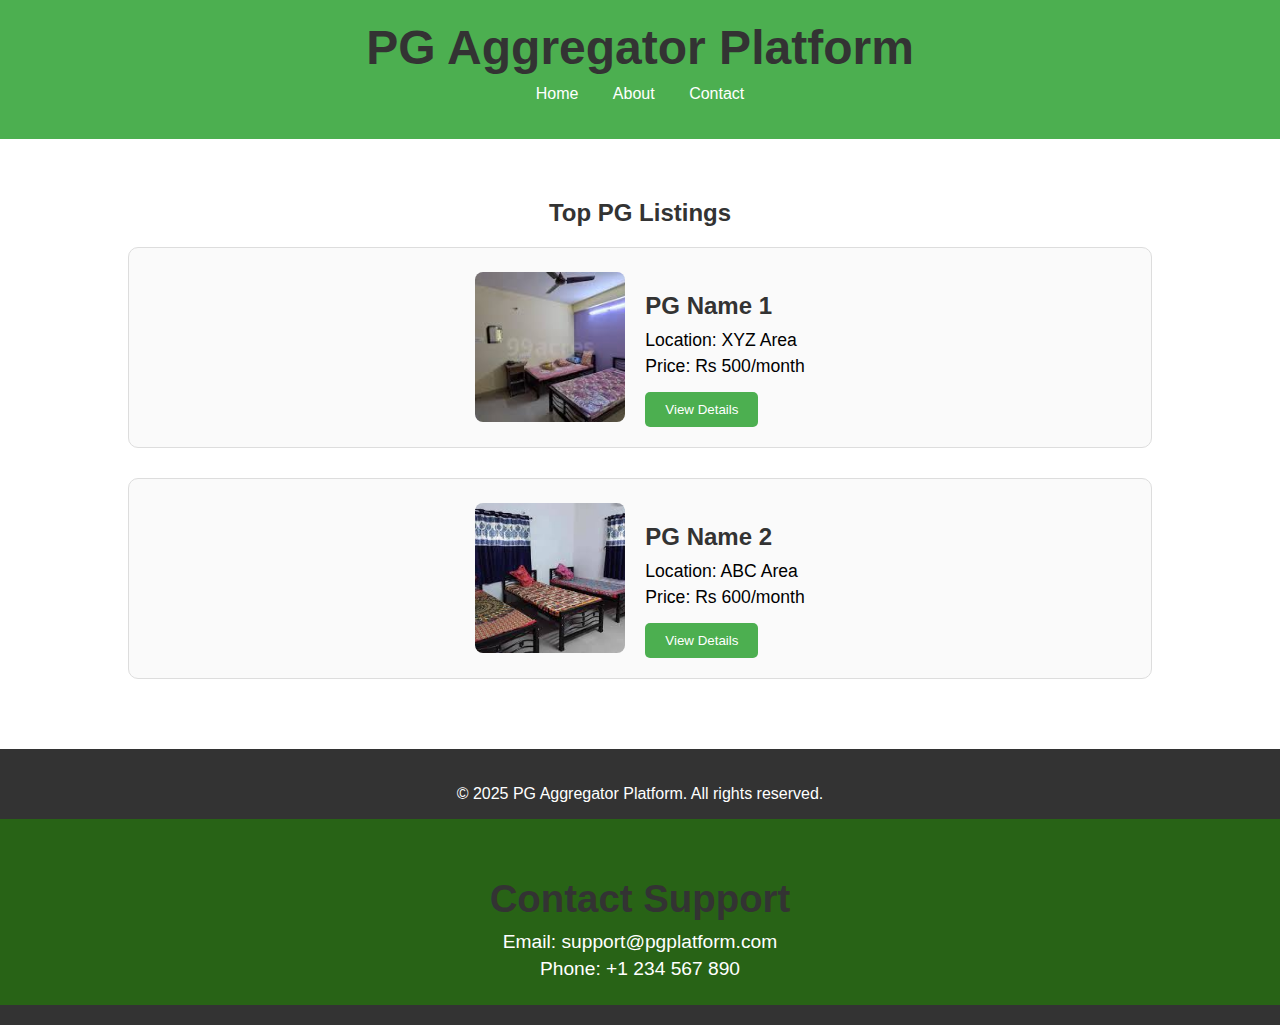
<file: index.html>
<!DOCTYPE html>
<html lang="en">
<head>
    <meta charset="UTF-8">
    <meta name="viewport" content="width=device-width, initial-scale=1.0">
    <title>PG Aggregator Platform</title>
    <link rel="stylesheet" href="style.css">
</head>
<body>
    <header>
        <div class="container">
            <h1>PG Aggregator Platform</h1>
            <nav>
                <ul>
                    <li><a href="index.html">Home</a></li>
                    <li><a href="about.html">About</a></li>
                    <li><a href="contact.html">Contact</a></li>
                </ul>
            </nav>
        </div>
    </header>

   

   
    <section id="listings">
        <div class="container">
            <h2>Top PG Listings</h2>

            
            <div class="listing">
                <img src="download.jfif" alt="PG Image 1" class="listing-image">
                <div class="details">
                    <h3>PG Name 1</h3>
                    <p>Location: XYZ Area</p>
                    <p>Price: Rs 500/month</p>
                    <button>View Details</button>
                </div>
            </div>

            
            <div class="listing">
                <img src="download (1).jfif" alt="PG Image 2" class="listing-image">
                <div class="details">
                    <h3>PG Name 2</h3>
                    <p>Location: ABC Area</p>
                    <p>Price: Rs 600/month</p>
                    <button>View Details</button>
                </div>
            </div>


           
        </div>
    </section>

    <footer>
        <div class="container">
            <p>&copy; 2025 PG Aggregator Platform. All rights reserved.</p>
        </div>
        <div class="contact-support">
            <h3>Contact Support</h3>
            <p>Email: <a href="mailto:support@pgplatform.com">support@pgplatform.com</a></p>
            <p>Phone: +1 234 567 890</p>
        </div>
    </footer>
</body>
</html>
</file>
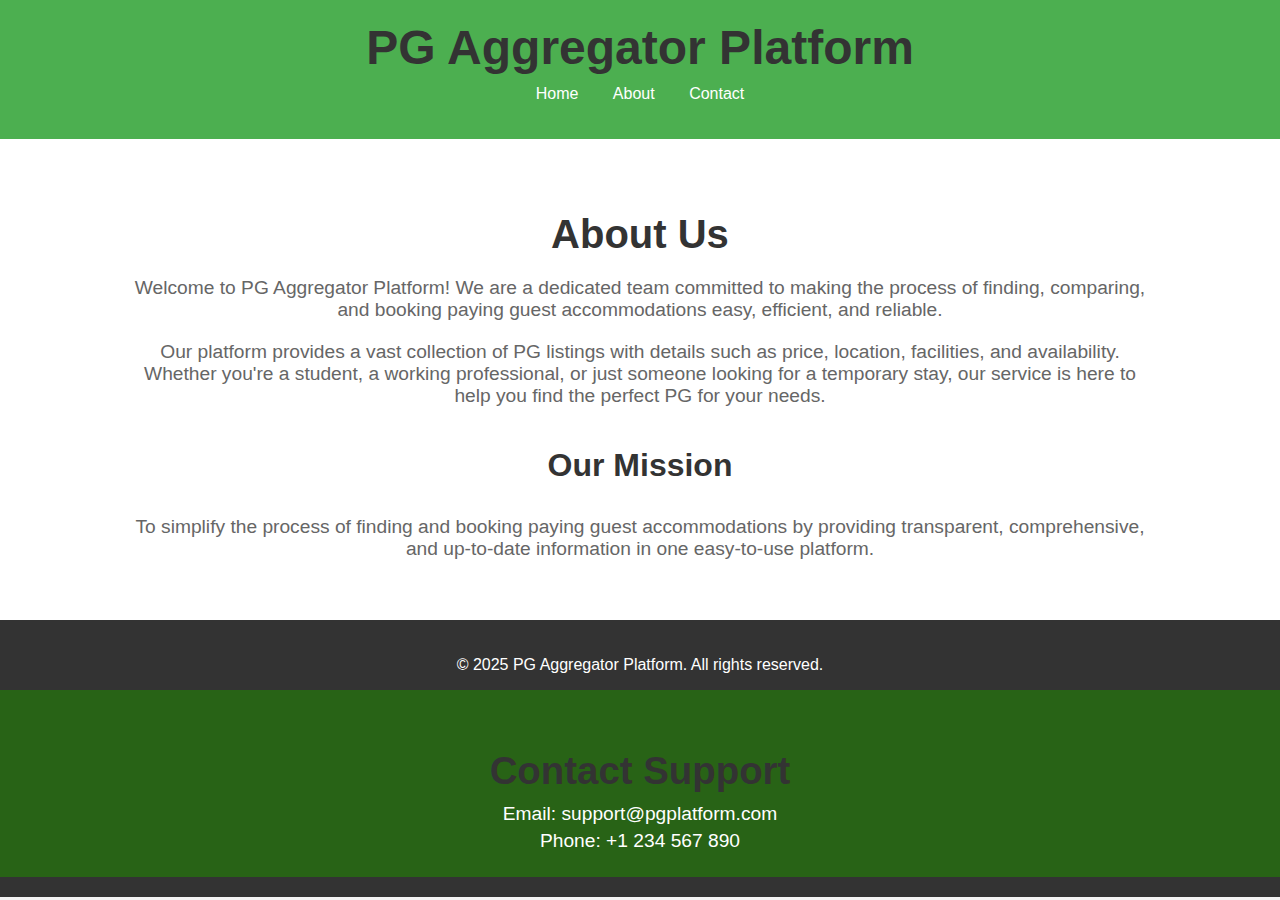
<file: about.html>
<!DOCTYPE html>
<html lang="en">
<head>
    <meta charset="UTF-8">
    <meta name="viewport" content="width=device-width, initial-scale=1.0">
    <title>About Us - PG Aggregator Platform</title>
    <link rel="stylesheet" href="style.css">
</head>
<body>
<header>
    <div class="container">
        <h1>PG Aggregator Platform</h1>
        <nav>
            <ul>
                <li><a href="index.html">Home</a></li> 
                <li><a href="about.html">About</a></li>
                <li><a href="contact.html">Contact</a></li> 
            </ul>
        </nav>
    </div>
</header>


    <section id="about">
        <div class="container">
            <h2>About Us</h2>
            <p>Welcome to PG Aggregator Platform! We are a dedicated team committed to making the process of finding, comparing, and booking paying guest accommodations easy, efficient, and reliable.</p>
            <p>Our platform provides a vast collection of PG listings with details such as price, location, facilities, and availability. Whether you're a student, a working professional, or just someone looking for a temporary stay, our service is here to help you find the perfect PG for your needs.</p>
            <h3>Our Mission</h3>
            <p>To simplify the process of finding and booking paying guest accommodations by providing transparent, comprehensive, and up-to-date information in one easy-to-use platform.</p>
        </div>
    </section>

<footer>
    <div class="container">
        <p>&copy; 2025 PG Aggregator Platform. All rights reserved.</p>
    </div>
    <div class="contact-support">
        <h3>Contact Support</h3>
        <p>Email: <a href="mailto:support@pgplatform.com">support@pgplatform.com</a></p>
        <p>Phone: +1 234 567 890</p>
    </div>
</footer>

</body>
</html>
</file>
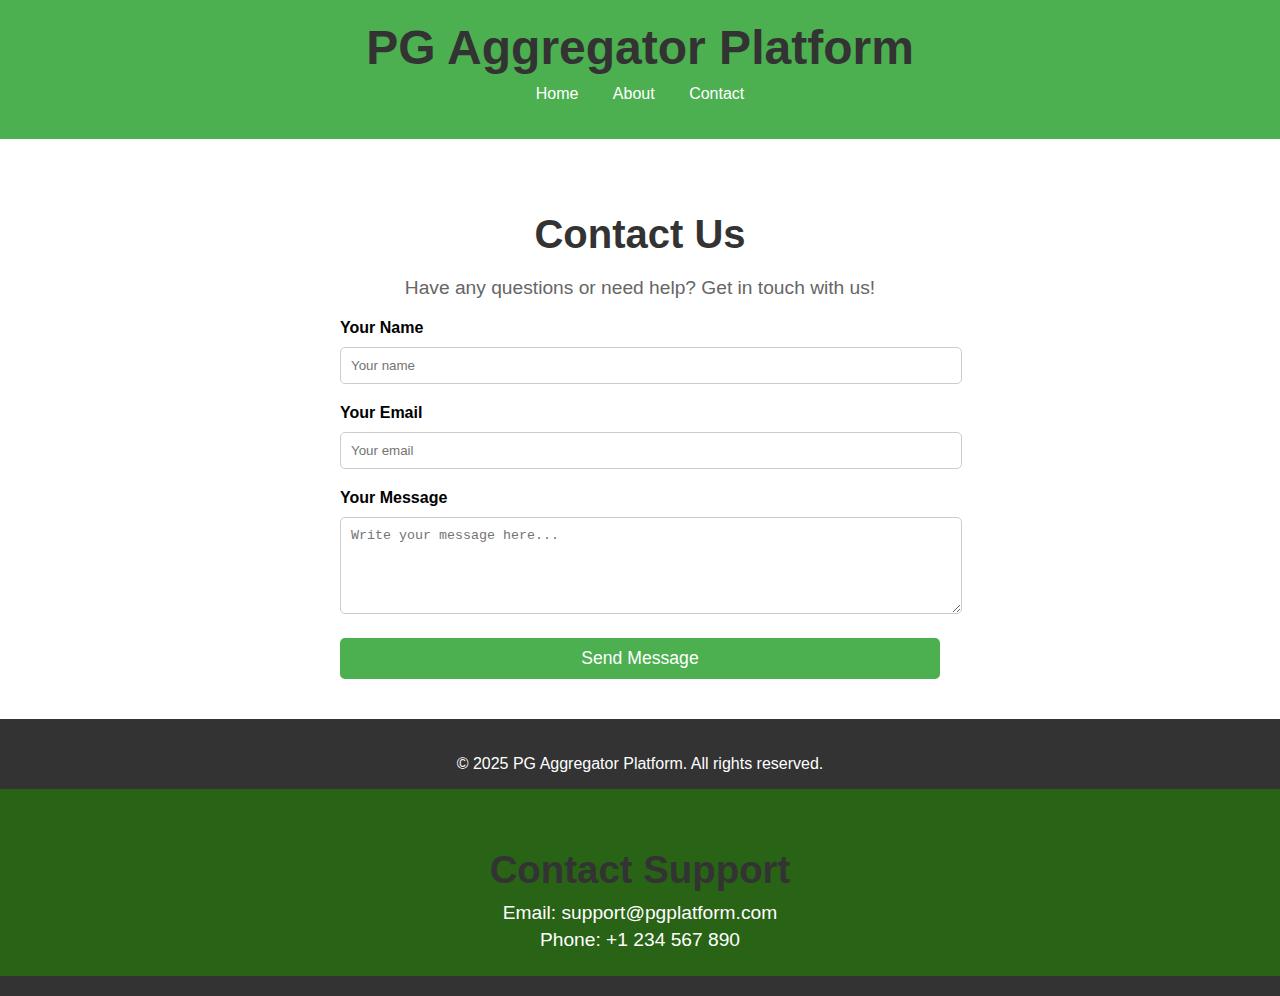
<file: contact.html>
<!DOCTYPE html>
<html lang="en">
<head>
    <meta charset="UTF-8">
    <meta name="viewport" content="width=device-width, initial-scale=1.0">
    <title>Contact Us - PG Aggregator Platform</title>
    <link rel="stylesheet" href="style.css">
</head>
<body>
<header>
    <div class="container">
        <h1>PG Aggregator Platform</h1>
        <nav>
            <ul>
                <li><a href="index.html">Home</a></li>
                <li><a href="about.html">About</a></li> 
                <li><a href="contact.html">Contact</a></li> 
            </ul>
        </nav>
    </div>
</header>


    <section id="contact">
        <div class="container">
            <h2>Contact Us</h2>
            <p>Have any questions or need help? Get in touch with us!</p>
            <form action="#" method="post">
                <label for="name">Your Name</label>
                <input type="text" id="name" name="name" placeholder="Your name" required>

                <label for="email">Your Email</label>
                <input type="email" id="email" name="email" placeholder="Your email" required>

                <label for="message">Your Message</label>
                <textarea id="message" name="message" placeholder="Write your message here..." rows="5" required></textarea>

                <button type="submit">Send Message</button>
            </form>
        </div>
    </section>

<footer>
    <div class="container">
        <p>&copy; 2025 PG Aggregator Platform. All rights reserved.</p>
    </div>
    <div class="contact-support">
        <h3>Contact Support</h3>
        <p>Email: <a href="mailto:support@pgplatform.com">support@pgplatform.com</a></p>
        <p>Phone: +1 234 567 890</p>
    </div>
</footer>

</body>
</html>
</file>
<file: style.css>
body {
    font-family: Arial, sans-serif;
    margin: 0;
    padding: 0;
    background-color: #f4f4f4;
}

.container {
    width: 80%;
    margin: 0 auto;
}

h1, h2, h3 {
    color: #333;
}


header {
    background-color: #4CAF50;
    padding: 20px 0;
    color: white;
    text-align: center;
}

header h1 {
    font-size: 3em; 
    margin: 0;
}

header nav ul {
    list-style: none;
    padding: 0;
    margin-top: 10px;
}

header nav ul li {
    display: inline;
    margin: 0 15px;
}

header nav ul li a {
    color: white;
    text-decoration: none;
}


#hero {
    background-color: #fff;
    padding: 40px 0;
    text-align: center;
}

#hero h2 {
    margin-bottom: 10px;
    font-size: 2.5em;
}

#hero p {
    margin-bottom: 20px;
    font-size: 1.2em;
    color: #666;
}

.hero-image {
    width: 100%;
    max-width: 1000px;
    height: auto;
    border-radius: 10px;
    margin-top: 20px;
}


.search-bar {
    display: flex;
    justify-content: center;
    margin-top: 20px;
}

.search-bar input {
    padding: 10px;
    font-size: 1em;
    width: 300px;
}

.search-bar button {
    padding: 10px 20px;
    font-size: 1em;
    background-color: #4CAF50;
    color: white;
    border: none;
    cursor: pointer;
}

.search-bar button:hover {
    background-color: #45a049;
}


#listings {
    background-color: #fff;
    padding: 40px 0;
    text-align: center;
}

#listings .listing {
    display: flex;
    align-items: center;
    justify-content: center;
    margin-bottom: 30px;
    border: 1px solid #ddd;
    padding: 20px;
    border-radius: 10px;
    background-color: #fafafa;
    flex-wrap: wrap;
}

#listings .listing img {
    width: 150px;
    height: 150px;
    object-fit: cover;
    border-radius: 8px;
    margin-right: 20px;
}

#listings .listing .details {
    text-align: left;
}

#listings .listing .details h3 {
    font-size: 1.5em;
    margin-bottom: 10px;
}

#listings .listing .details p {
    margin: 5px 0;
    font-size: 1.1em;
}

#listings .listing button {
    background-color: #4CAF50;
    color: white;
    border: none;
    padding: 10px 20px;
    cursor: pointer;
    margin-top: 10px;
    border-radius: 5px;
}

#listings .listing button:hover {
    background-color: #45a049;
}


#about {
    background-color: #fff;
    padding: 40px 0;
    text-align: center;
}

#about h2 {
    margin-bottom: 20px;
    font-size: 2.5em;
}

#about p {
    margin-bottom: 20px;
    font-size: 1.2em;
    color: #666;
}

#about h3 {
    margin-top: 40px;
    font-size: 2em;
}


#contact {
    background-color: #fff;
    padding: 40px 0;
    text-align: center;
}

#contact h2 {
    margin-bottom: 20px;
    font-size: 2.5em;
}

#contact p {
    font-size: 1.2em;
    color: #666;
    margin-bottom: 20px;
}

form {
    max-width: 600px;
    margin: 0 auto;
    text-align: left;
}

form label {
    display: block;
    margin-bottom: 10px;
    font-weight: bold;
}

form input,
form textarea {
    width: 100%;
    padding: 10px;
    margin-bottom: 20px;
    border: 1px solid #ccc;
    border-radius: 5px;
}

form button {
    padding: 10px 20px;
    font-size: 1.1em;
    background-color: #4CAF50;
    color: white;
    border: none;
    cursor: pointer;
    width: 100%;
    border-radius: 5px;
}

form button:hover {
    background-color: #45a049;
}


footer {
    background-color: #333;
    color: white;
    padding: 20px 0;
    text-align: center;
}


footer .contact-support {
    background-color: #286316;
    padding: 20px 0;
    margin-top: 10px;
    color: white;
    font-size: 1.2em;
}

footer .contact-support h3 {
    margin-bottom: 10px;
    font-size: 2em;
}

footer .contact-support p {
    margin: 5px 0;
}

footer .contact-support a {
    color: white;
    text-decoration: none;
}

footer .contact-support a:hover {
    text-decoration: underline;
}
</file>
